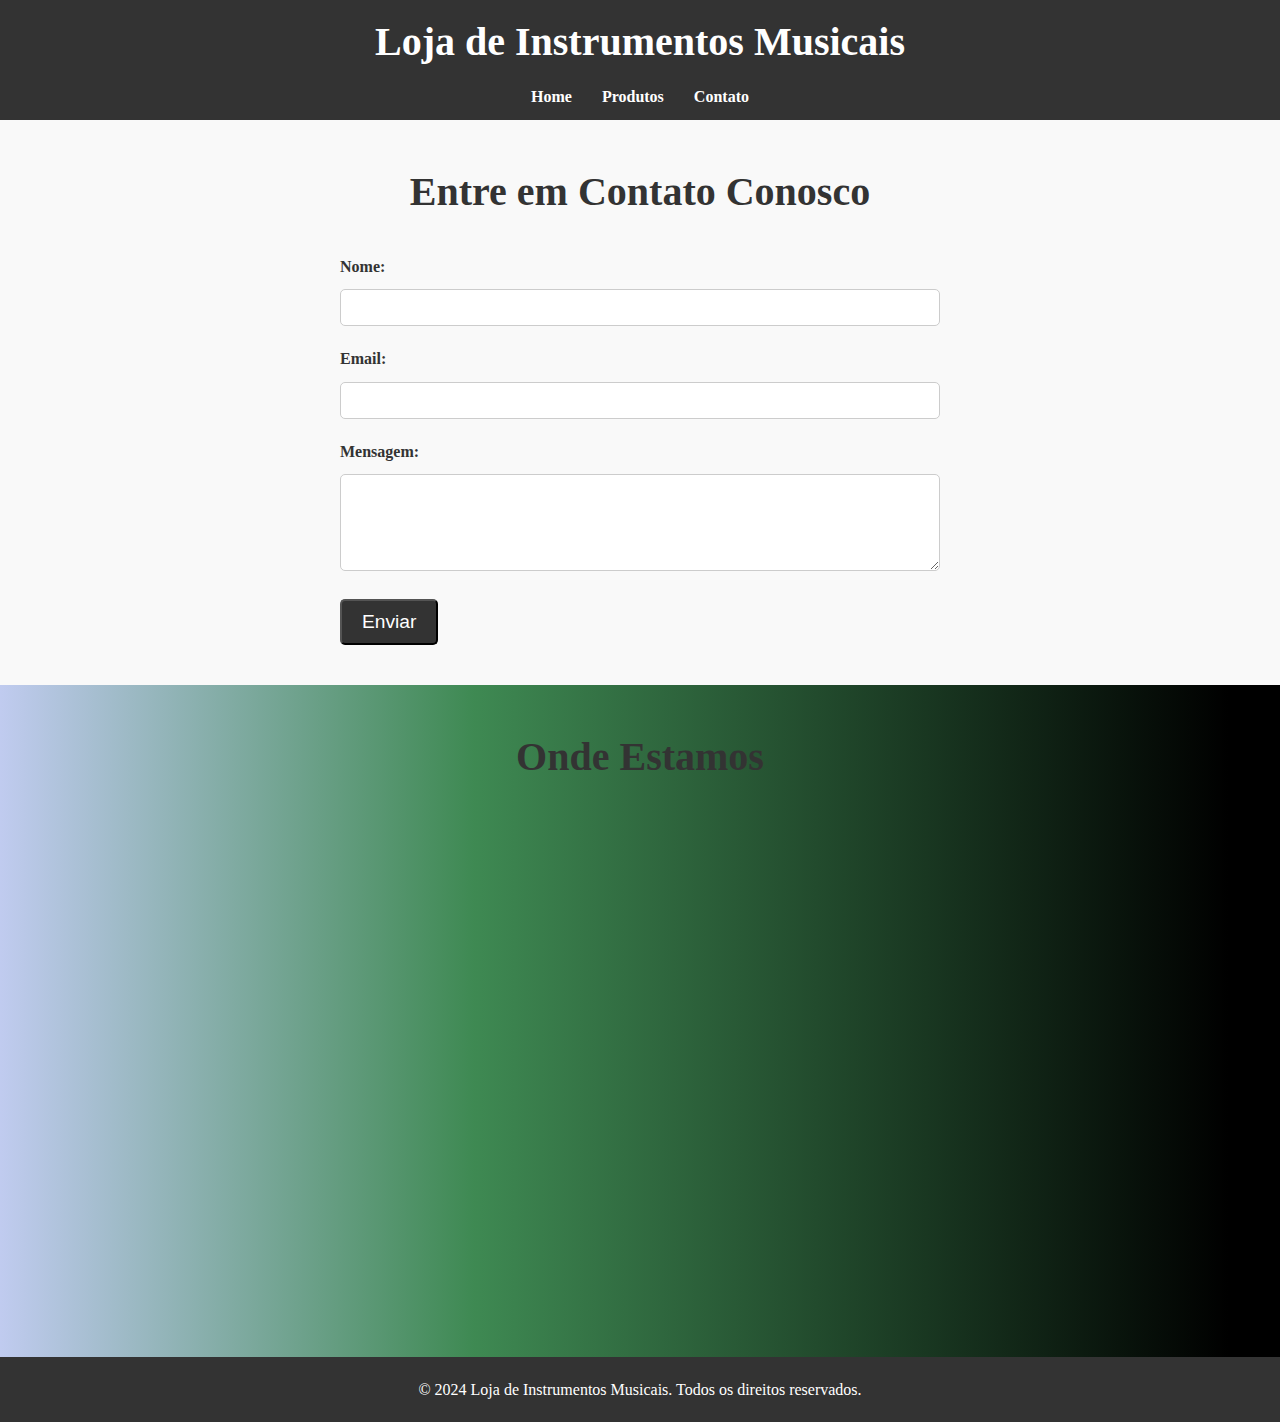
<file: contato.html>
<!DOCTYPE html>
<html lang="pt-br">
<head>
    <meta charset="UTF-8">
    <meta name="viewport" content="width=device-width, initial-scale=1.0">
    <title>Contato - Loja de Instrumentos Musicais</title>
    <link rel="stylesheet" href="reset.css">
    <link rel="stylesheet" href="style.css">
    <link rel="preconnect" href="https://fonts.googleapis.com">
    <link rel="preconnect" href="https://fonts.gstatic.com" crossorigin>
    <link href="https://fonts.googleapis.com/css2?family=Jacquard+24+Charted&display=swap" rel="stylesheet">
</head>
<body>
    <header>
        <div class="container">
            <h1>Loja de Instrumentos Musicais</h1>
            <nav>
                <ul>
                    <li><a href="index.html">Home</a></li>
                    <li><a href="produtos.html">Produtos</a></li>
                    <li><a href="contato.html">Contato</a></li>
                </ul>
            </nav>
        </div>
    </header>

    <section class="contato">
        <div class="container">
            <h2>Entre em Contato Conosco</h2>
            <form action="#">
                <label for="nome">Nome:</label>
                <input type="text" id="nome" name="nome" required>

                <label for="email">Email:</label>
                <input type="email" id="email" name="email" required>

                <label for="mensagem">Mensagem:</label>
                <textarea id="mensagem" name="mensagem" rows="5" required></textarea>

                <button type="submit" class="btn">Enviar</button>
            </form>
        </div>
    </section>

    <section class="localizacao">
        <div class="container">
            <h2>Onde Estamos</h2>
            <iframe id="maps" src="https://www.google.com/maps/embed?pb=!1m18!1m12!1m3!1d1834.8208502914194!2d-38.455048374955105!3d-12.981450740128587!2m3!1f0!2f0!3f0!3m2!1i1024!2i768!4f13.1!3m3!1m2!1s0x7161b1a9483c6a7%3A0x43232c3d462f1920!2sShopping%20Sumar%C3%A9!5e0!3m2!1spt-BR!2sbr!4v1663023888120!5m2!1spt-BR!2sbr" width="100%" height="450" allowfullscreen="" loading="lazy"></iframe>
        </div>
    </section>

    <footer>
        <div class="container">
            <p>&copy; 2024 Loja de Instrumentos Musicais. Todos os direitos reservados.</p>
        </div>
    </footer>
</body>
</html>
</file>
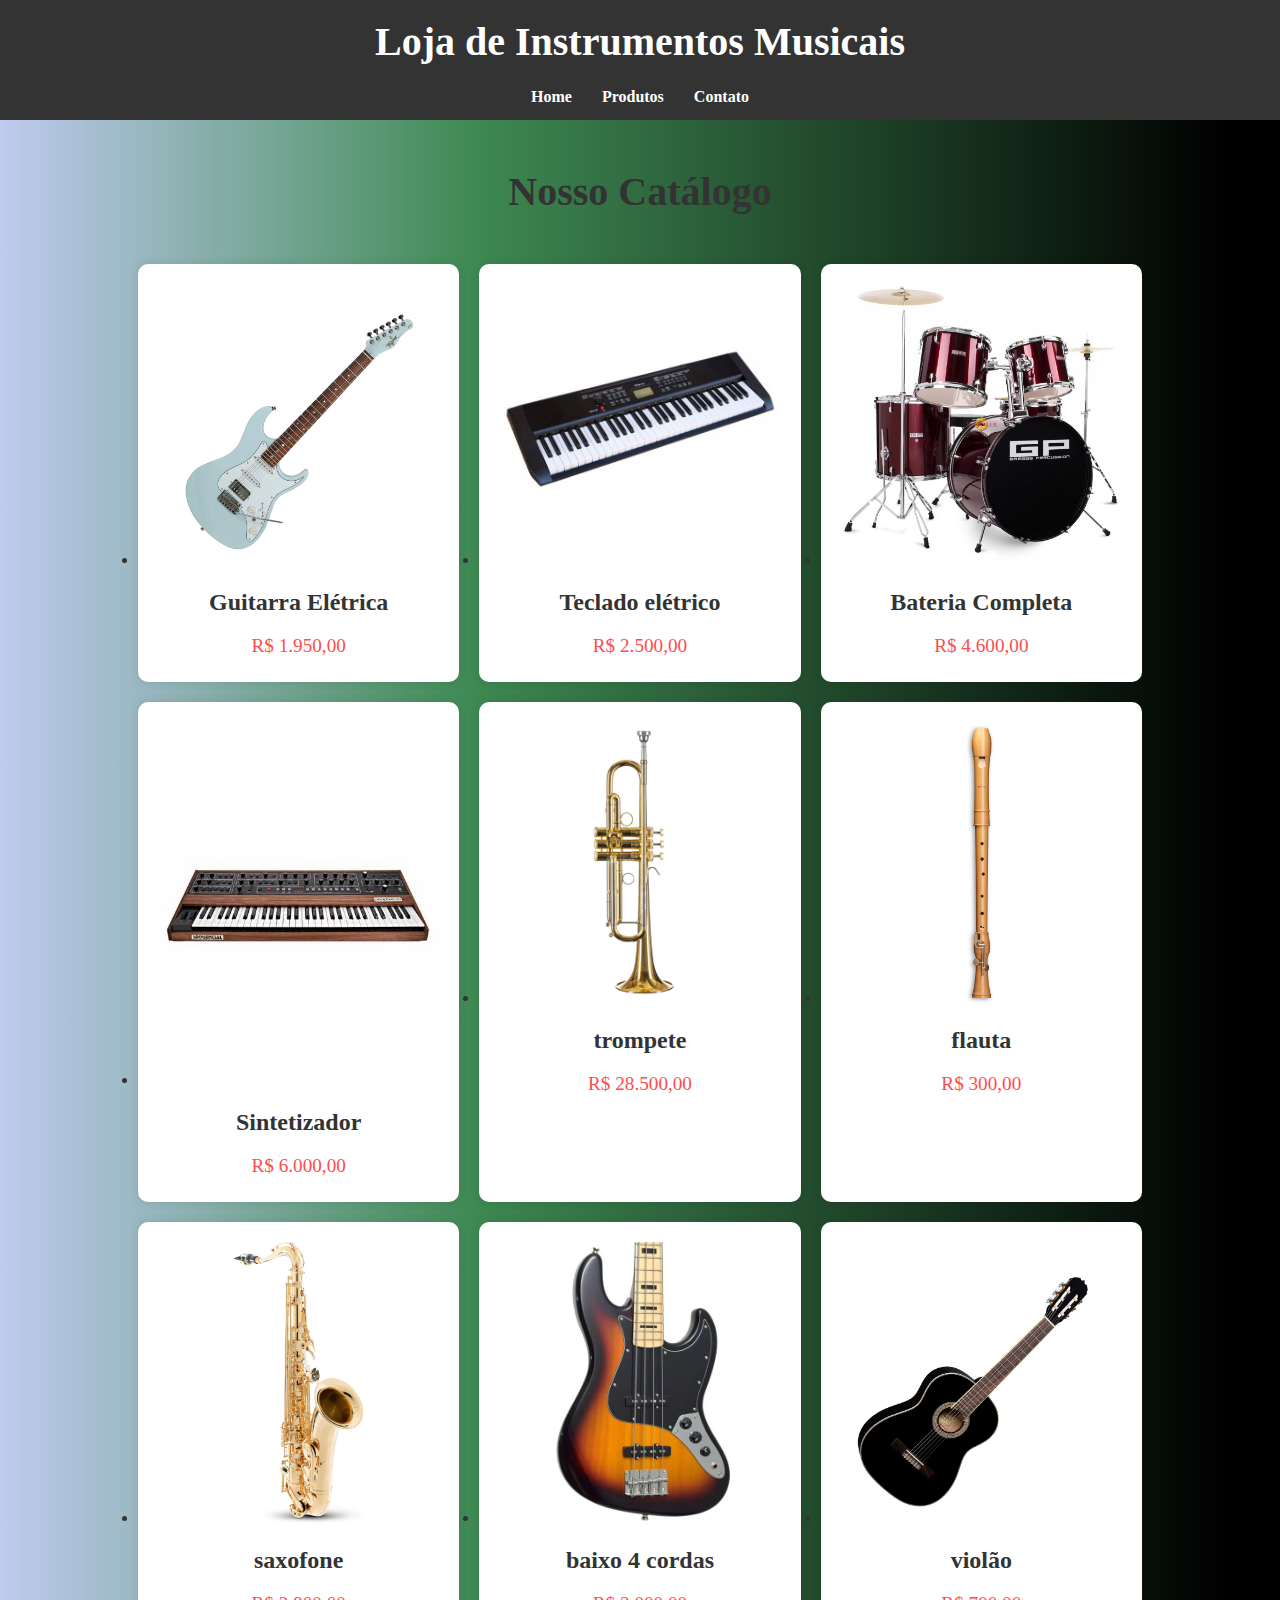
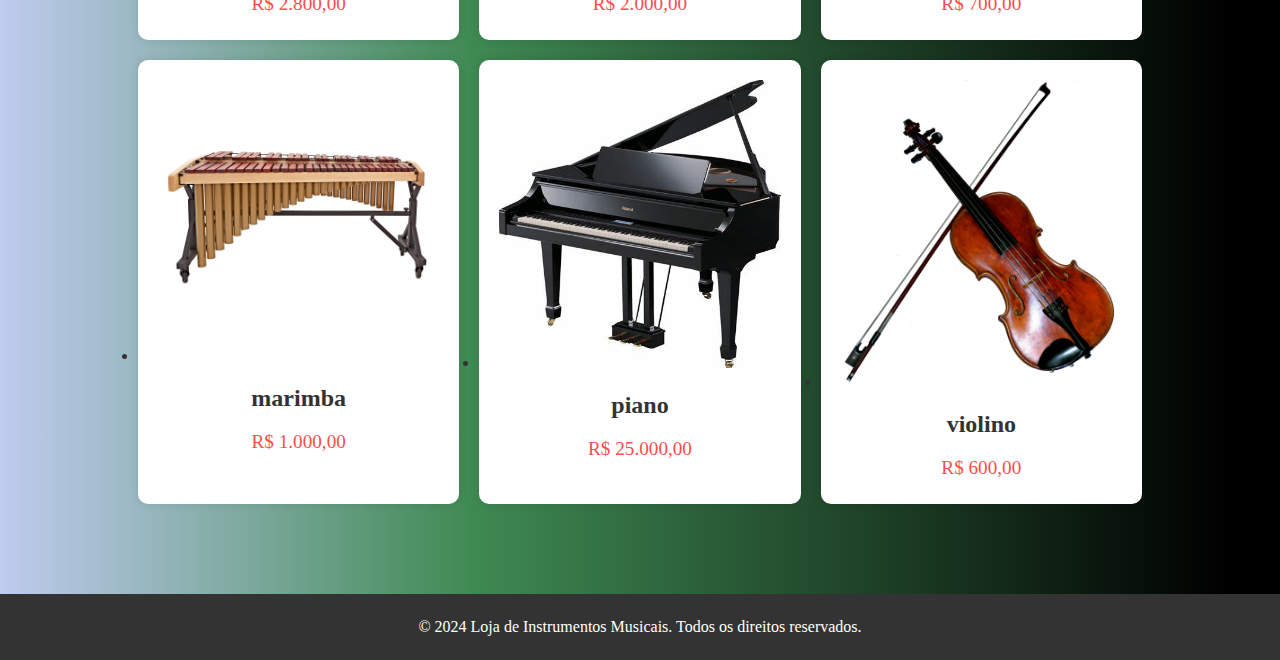
<file: produtos.html>
<!DOCTYPE html>
<html lang="pt-br">

<head>
    <meta charset="UTF-8">
    <meta name="viewport" content="width=device-width, initial-scale=1.0">
    <title>Produtos - Loja de Instrumentos Musicais</title>
    <link rel="stylesheet" href="reset.css">
    <link rel="stylesheet" href="style.css">
    <link rel="preconnect" href="https://fonts.googleapis.com">
    <link rel="preconnect" href="https://fonts.gstatic.com" crossorigin>
    <link href="https://fonts.googleapis.com/css2?family=Roboto:wght@300;400;700&display=swap" rel="stylesheet">
</head>

<body>
    <header>
        <div class="container">
            <h1>Loja de Instrumentos Musicais</h1>
            <nav>
                <ul>
                    <li><a href="index.html">Home</a></li>
                    <li><a href="produtos.html">Produtos</a></li>
                    <li><a href="contato.html">Contato</a></li>
                </ul>
            </nav>
        </div>
    </header>

    <section class="produtos">
        <div class="container">
            <h2>Nosso Catálogo</h2>
            <ul>
                <li>
                    <img src="5265561735_1.webp" alt="Guitarra">
                    <h3>Guitarra Elétrica</h3>
                    <p>R$ 1.950,00</p>
                </li>
                <li>
                    <img src="teclado eletrico.jpg" alt="Teclado">
                    <h3>Teclado elétrico</h3>
                    <p>R$ 2.500,00</p>
                </li>
                <li>
                    <img src="bateria-musical-profesional-completa-drum-co-5-pzs-D_NQ_NP_17340-MLM20136643047_072014-F.jpg"
                        alt="Bateria">
                    <h3>Bateria Completa</h3>
                    <p>R$ 4.600,00</p>
                </li>
            </ul>
            <ul>
                <li>
                    <img src="sintetizador.jpeg" alt="Guitarra">
                    <h3>Sintetizador </h3>
                    <p>R$ 6.000,00</p>
                </li>
                <li>
                    <img src="trompete.jpeg" alt="Teclado" width="800" height="50">
                    <h3>trompete</h3>
                    <p>R$ 28.500,00</p>
                </li>
                <li>
                    <img src="flauta.jpeg" alt="Bateria">
                    <h3>flauta</h3>
                    <p>R$ 300,00</p>
                </li>
            </ul>
            <ul>
                <li>
                    <img src="sax.webp" alt="Guitarra">
                    <h3>saxofone</h3>
                    <p>R$ 2.800,00</p>
                </li>
                <li>
                    <img src="baixo.jpeg" alt="Teclado">
                    <h3>baixo 4 cordas</h3>
                    <p>R$ 2.000,00</p>
                </li>
                <li>
                    <img src="violão.webp" alt="Bateria">
                    <h3>violão</h3>
                    <p>R$ 700,00</p>
                </li>
            </ul>
            <ul>
                <li>
                    <img src="marimba.jpeg" alt="Guitarra">
                    <h3>marimba</h3>
                    <p>R$ 1.000,00</p>
                </li>
                <li>
                    <img src="piano.jpeg" alt="Teclado">
                    <h3>piano</h3>
                    <p>R$ 25.000,00</p>
                </li>
                <li>
                    <img src="violino.jpeg" alt="Bateria">
                    <h3>violino </h3>
                    <p>R$ 600,00</p>
                </li>
            </ul>
        </div>
    </section>

    <footer>
        <div class="container">
            <p>&copy; 2024 Loja de Instrumentos Musicais. Todos os direitos reservados.</p>
        </div>
    </footer>
</body>

</html>
</file>
<file: style.css>
/* Reset básico para remover estilos padrão do navegador */
* {
    margin: 0;
    padding: 0;
    box-sizing: border-box;
}

body {
    background: rgb(174,189,238);
    background: linear-gradient(90deg, rgba(174,189,238,0.742734593837535) 0%, rgba(9,106,35,0.773546918767507) 37%, rgba(0,0,0,1) 96%);
    background-color: #f4f4f4;
    font-family: "font-family: 'Bungee Tint', cursive;"
    line-height: 1.6;
    color: #333;
}

.container {
    width: 80%;
    margin: 0 auto;
}

/* Header */
header {
    background: #333;
    color: #fff;
    padding: 10px 0;
    text-align: center;
        font-family: "font-family: 'Bungee Tint', cursive;"
}

header h1 {
    margin: 0;
    font-size: 2.5em;
}

header nav ul {
    list-style: none;
    padding: 0;
    margin: 10px 0 0 0;
    display: flex;
    justify-content: center;
}

header nav ul li {
    margin: 0 15px;
}

header nav ul li a {
    color: #fff;
    text-decoration: none;
    font-weight: bold;
}

header nav ul li a:hover {
    text-decoration: underline;
}

/* Hero Section */
.hero {
    background: url('background.jpg') no-repeat center center/cover;
    color: #fff;
    height: 400px;
    display: flex;
    align-items: center;
    justify-content: center;
    text-align: center;
        font-family: "font-family: 'Bungee Tint', cursive;"
}

.hero h2 {
    font-size: 3em;
    margin-bottom: 20px;
}

.hero p {
    font-size: 1.2em;
    margin-bottom: 20px;
}

.hero .btn {
    background: #ff4c4c;
    color: #fff;
    padding: 10px 20px;
    text-decoration: none;
    font-size: 1.2em;
    border-radius: 5px;
}

.hero .btn:hover {
    background: #e04343;
}

/* Products Section */
.produtos {
    padding: 40px 0;
}

.produtos h2 {
    text-align: center;
    margin-bottom: 30px;
    font-size: 2.5em;
        font-family: "font-family: 'Bungee Tint', cursive;"
}

.produtos ul {
    display: flex;
    justify-content: space-between;
    flex-wrap: wrap;
}

.produtos li {
    background: #fff;
    border-radius: 10px;
    box-shadow: 0 0 10px rgba(0, 0, 0, 0.1);
    padding: 20px;
    margin: 10px;
    width: calc(33.333% - 20px);
    text-align: center;
        font-family: "font-family: 'Bungee Tint', cursive;"
}

.produtos li img {
    width: 100%;
    height: auto;
    border-radius: 10px 10px 0 0;
        font-family: "font-family: 'Bungee Tint', cursive;"
}

.produtos li h3 {
    margin-top: 10px;
    font-size: 1.5em;
}

.produtos li p {
    font-size: 1.2em;
    color: #ff4c4c;
    margin-top: 10px;
}

/* Contact Section */
.contato {
    padding: 40px 0;
    background-color: #f9f9f9;
        font-family: "font-family: 'Bungee Tint', cursive;"
}

.contato h2 {
    text-align: center;
    margin-bottom: 30px;
    font-size: 2.5em;
}

.contato form {
    max-width: 600px;
    margin: 0 auto;
}

.contato label {
    display: block;
    margin-bottom: 10px;
    font-weight: bold;
        font-family: "font-family: 'Bungee Tint', cursive;"
}

.contato input,
.contato textarea {
    width: 100%;
    padding: 10px;
    margin-bottom: 20px;
    border-radius: 5px;
    border: 1px solid #ccc;
}

.contato .btn {
    display: inline-block;
    background: #333;
    color: #fff;
    padding: 10px 20px;
    text-decoration: none;
    font-size: 1.2em;
    border-radius: 5px;
    text-align: center;
    cursor: pointer;
}

.contato .btn:hover {
    background: #444;
}

/* Location Section */
.localizacao {
    padding: 40px 0;
}

.localizacao h2 {
    text-align: center;
    margin-bottom: 30px;
    font-size: 2.5em;
        font-family: "font-family: 'Bungee Tint', cursive;"
}

.localizacao iframe {
    border: 0;
    width: 100%;
    height: 450px;
}

/* Footer */
footer {
    background: #333;
    color: #fff;
    padding: 20px 0;
    text-align: center;
    margin-top: 40px;
        font-family: "font-family: 'Bungee Tint', cursive;"
}

footer p {
    margin: 0;
    font-size: 1em;
}
</file>
